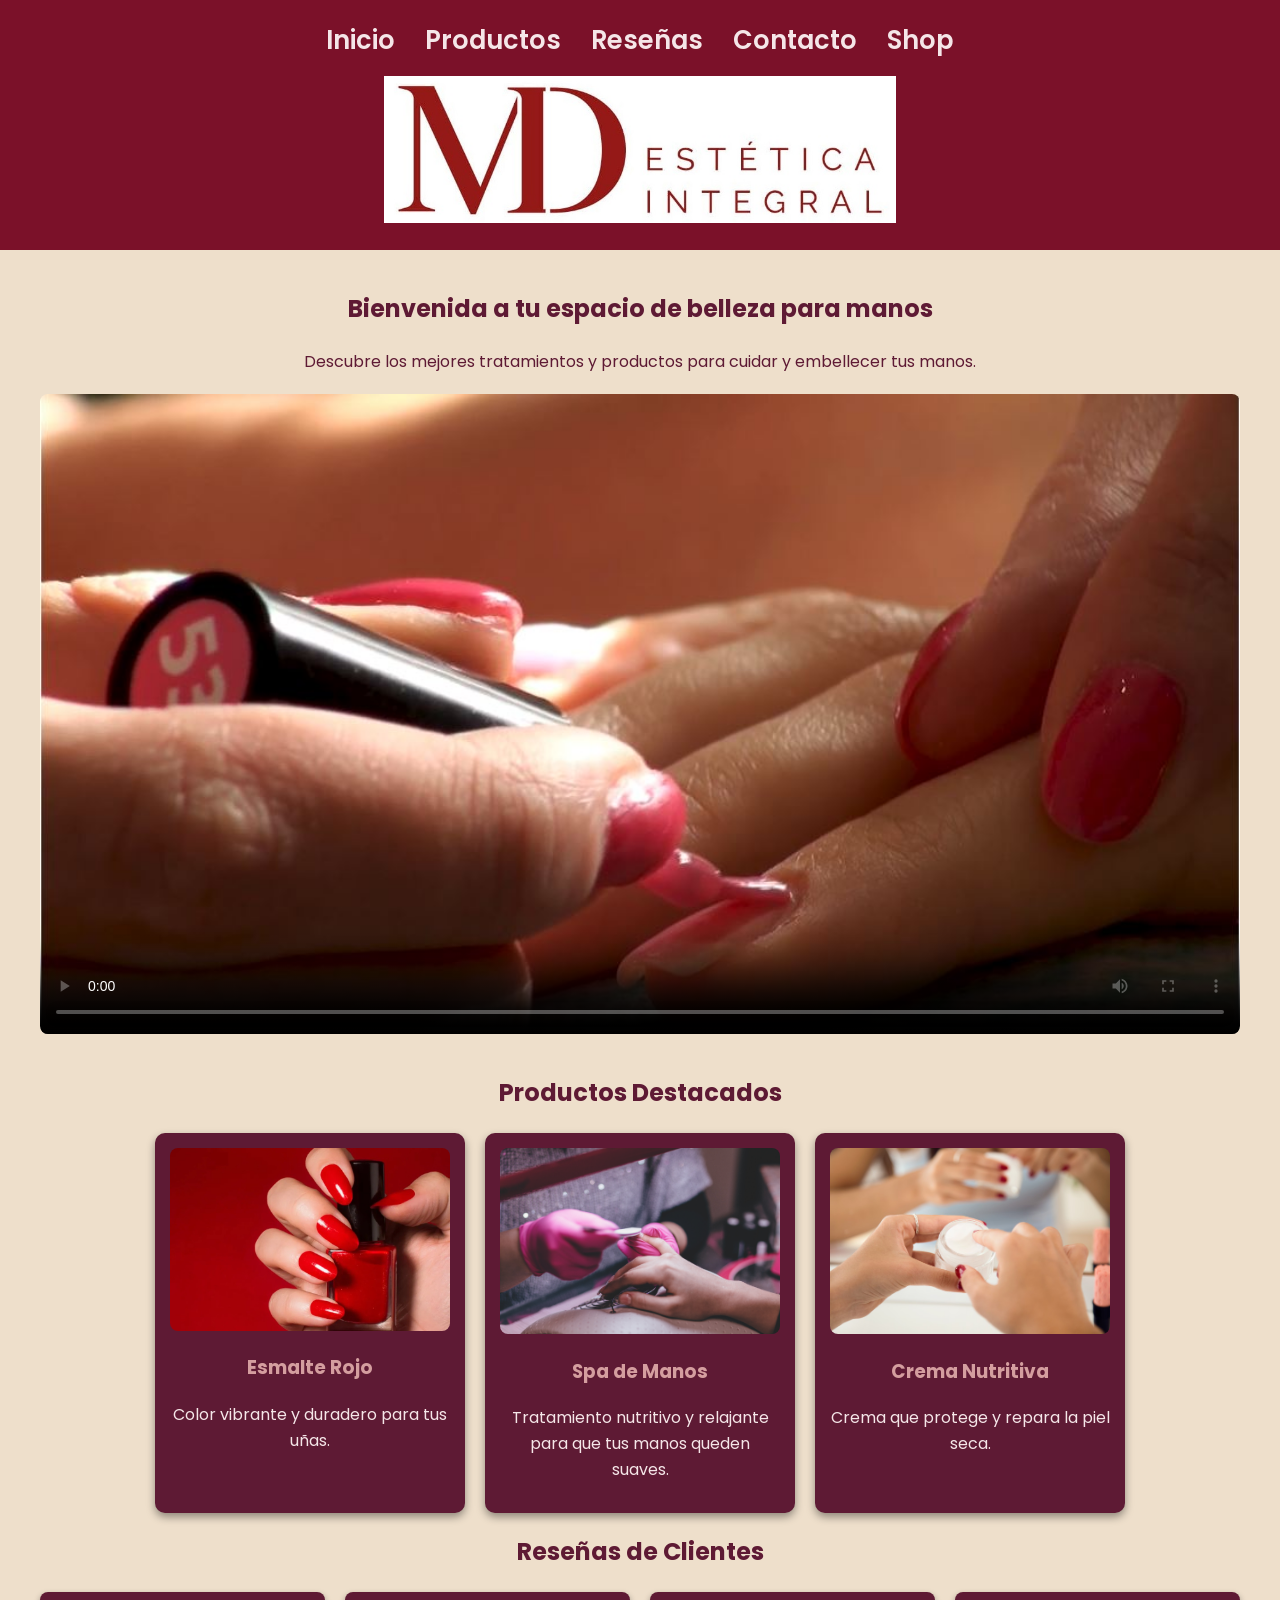
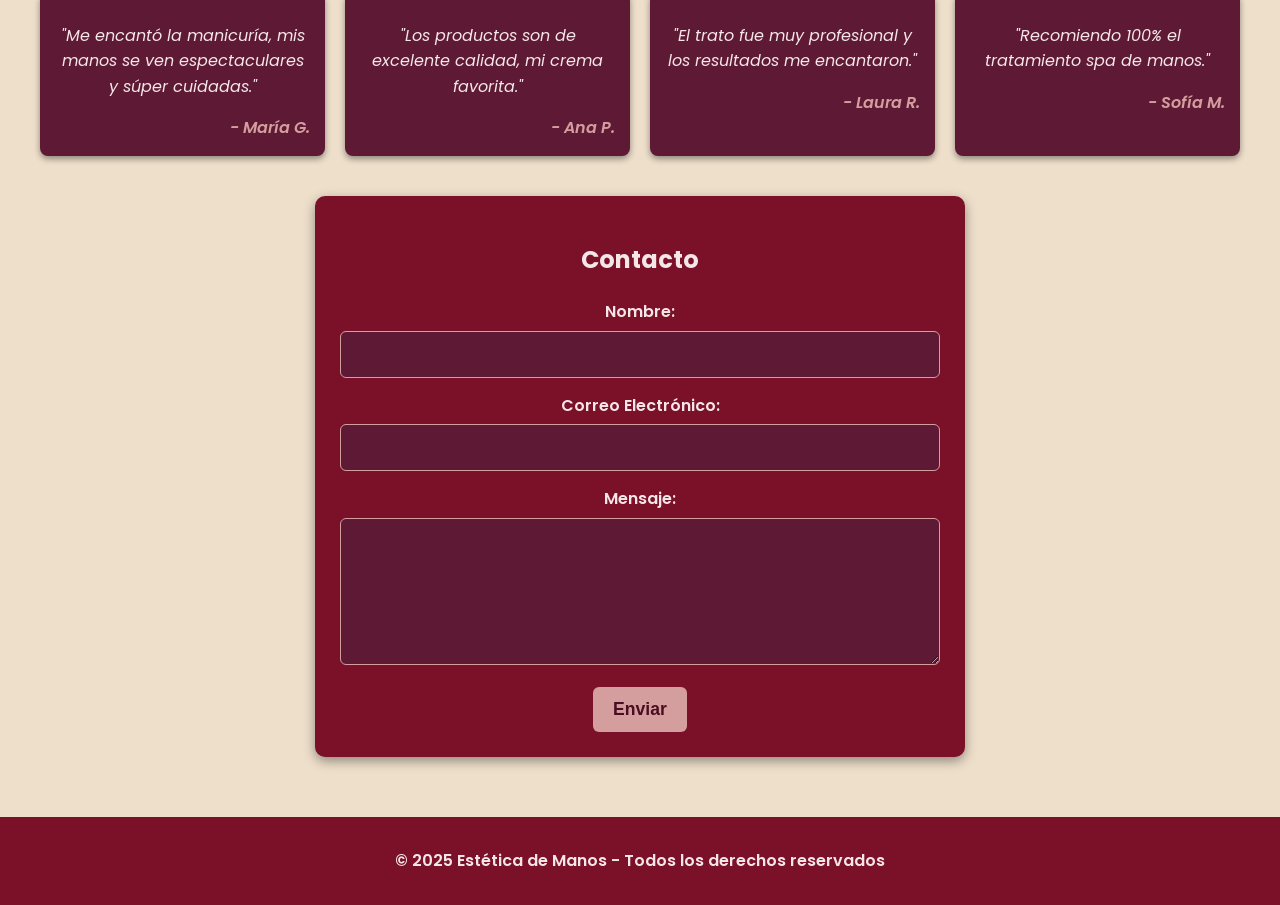
<file: index.html>
<!DOCTYPE html>
<html lang="es">
<head>
  <meta charset="UTF-8" />
  <meta name="viewport" content="width=device-width, initial-scale=1" />
  <title>MD Estética</title>
  <link rel="apple-touch-icon" sizes="180x180" href="./apple-touch-icon.png">
  <link rel="icon" type="image/png" sizes="32x32" href="./favicon-32x32.png">
  <link rel="icon" type="image/png" sizes="16x16" href="./favicon-16x16.png">
  <link rel="manifest" href="./site.webmanifest">
  <link href="https://fonts.googleapis.com/css2?family=Poppins:wght@300;600&display=swap" rel="stylesheet" />
  <link rel="stylesheet" href="./css/styles.css" />
</head>
<body>
  <header>
    <nav>
      <ul class="nav-list">
        <li><a href="#inicio">Inicio</a></li>
        <li><a href="#productos">Productos</a></li>
        <li><a href="#resenas">Reseñas</a></li>
        <li><a href="#contacto">Contacto</a></li>
        <li><a href="./pages/shop.html">Shop</a></li>
      </ul>
    </nav>
    <a href="#">
        <img src="./media/img/LogoMD_3.jpg" class="logoMD"  width="40%" alt="Logo MD Estetica Integral">            
    </a>
  </header>

  <main>
    <section id="inicio" class="inicio-section">
      <h2>Bienvenida a tu espacio de belleza para manos</h2>
      <p>Descubre los mejores tratamientos y productos para cuidar y embellecer tus manos.</p>
      <video controls class="video-bienvenida" poster="./media/img/CapturaVideo.JPG">
        <source src="./media/video/Esmaltando.mp4" type="video/mp4" />
        Tu navegador no soporta el video.
      </video>
    </section>

    <section id="productos" class="productos-section">
      <h2>Productos Destacados</h2>
      <div class="cards-container">
        <article class="card">
          <img src="./media/img/EsmalteUñasRojo.jpg" alt="Esmalte de uñas rojo" />
          <h3>Esmalte Rojo</h3>
          <p>Color vibrante y duradero para tus uñas.</p>
        </article>

        <article class="card">
          <img src="./media/img/ManicuraSpa.jpg" alt="Manicura spa" />
          <h3>Spa de Manos</h3>
          <p>Tratamiento nutritivo y relajante para que tus manos queden suaves.</p>
        </article>

        <article class="card">
          <img src="./media/img/CremaNutritiva.jpg" alt="Crema para manos" />
          <h3>Crema Nutritiva</h3>
          <p>Crema que protege y repara la piel seca.</p>
        </article>
      </div>
    </section>

    <section id="resenas" class="resenas-section">
      <h2>Reseñas de Clientes</h2>
      <div class="resenas-grid">
        <article class="resena">
          <p>"Me encantó la manicuría, mis manos se ven espectaculares y súper cuidadas."</p>
          <strong>- María G.</strong>
        </article>
        <article class="resena">
          <p>"Los productos son de excelente calidad, mi crema favorita."</p>
          <strong>- Ana P.</strong>
        </article>
        <article class="resena">
          <p>"El trato fue muy profesional y los resultados me encantaron."</p>
          <strong>- Laura R.</strong>
        </article>
        <article class="resena">
          <p>"Recomiendo 100% el tratamiento spa de manos."</p>
          <strong>- Sofía M.</strong>
        </article>
      </div>
    </section>

    <section id="contacto" class="contacto-section">
      <h2>Contacto</h2>
      <form action="https://formspree.io/f/xpwlqaon" method="POST" class="contact-form">
        
        <input type="text" name="_honey" style="display:none">

        <input type="hidden" name="_captcha" value="false">

        <label for="nombre">Nombre:</label>
        <input type="text" id="nombre" name="nombre" required />

        <label for="email">Correo Electrónico:</label>
        <input type="email" id="email" name="email" required />

        <label for="mensaje">Mensaje:</label>
        <textarea id="mensaje" name="mensaje" rows="5" required></textarea>

        <button type="submit">Enviar</button>

        <p class="form-success" style="display: none; color: green;">Mensaje enviado con éxito ✅</p>
        <p class="form-error" style="display: none; color: red;">Ocurrió un error. Intenta nuevamente ❌</p>
      </form>
    </section>
  </main>

  <footer>
    <p>© 2025 Estética de Manos - Todos los derechos reservados</p>
  </footer>
  <script src="./js/formulario.js"></script>
</body>
</html>
</file>
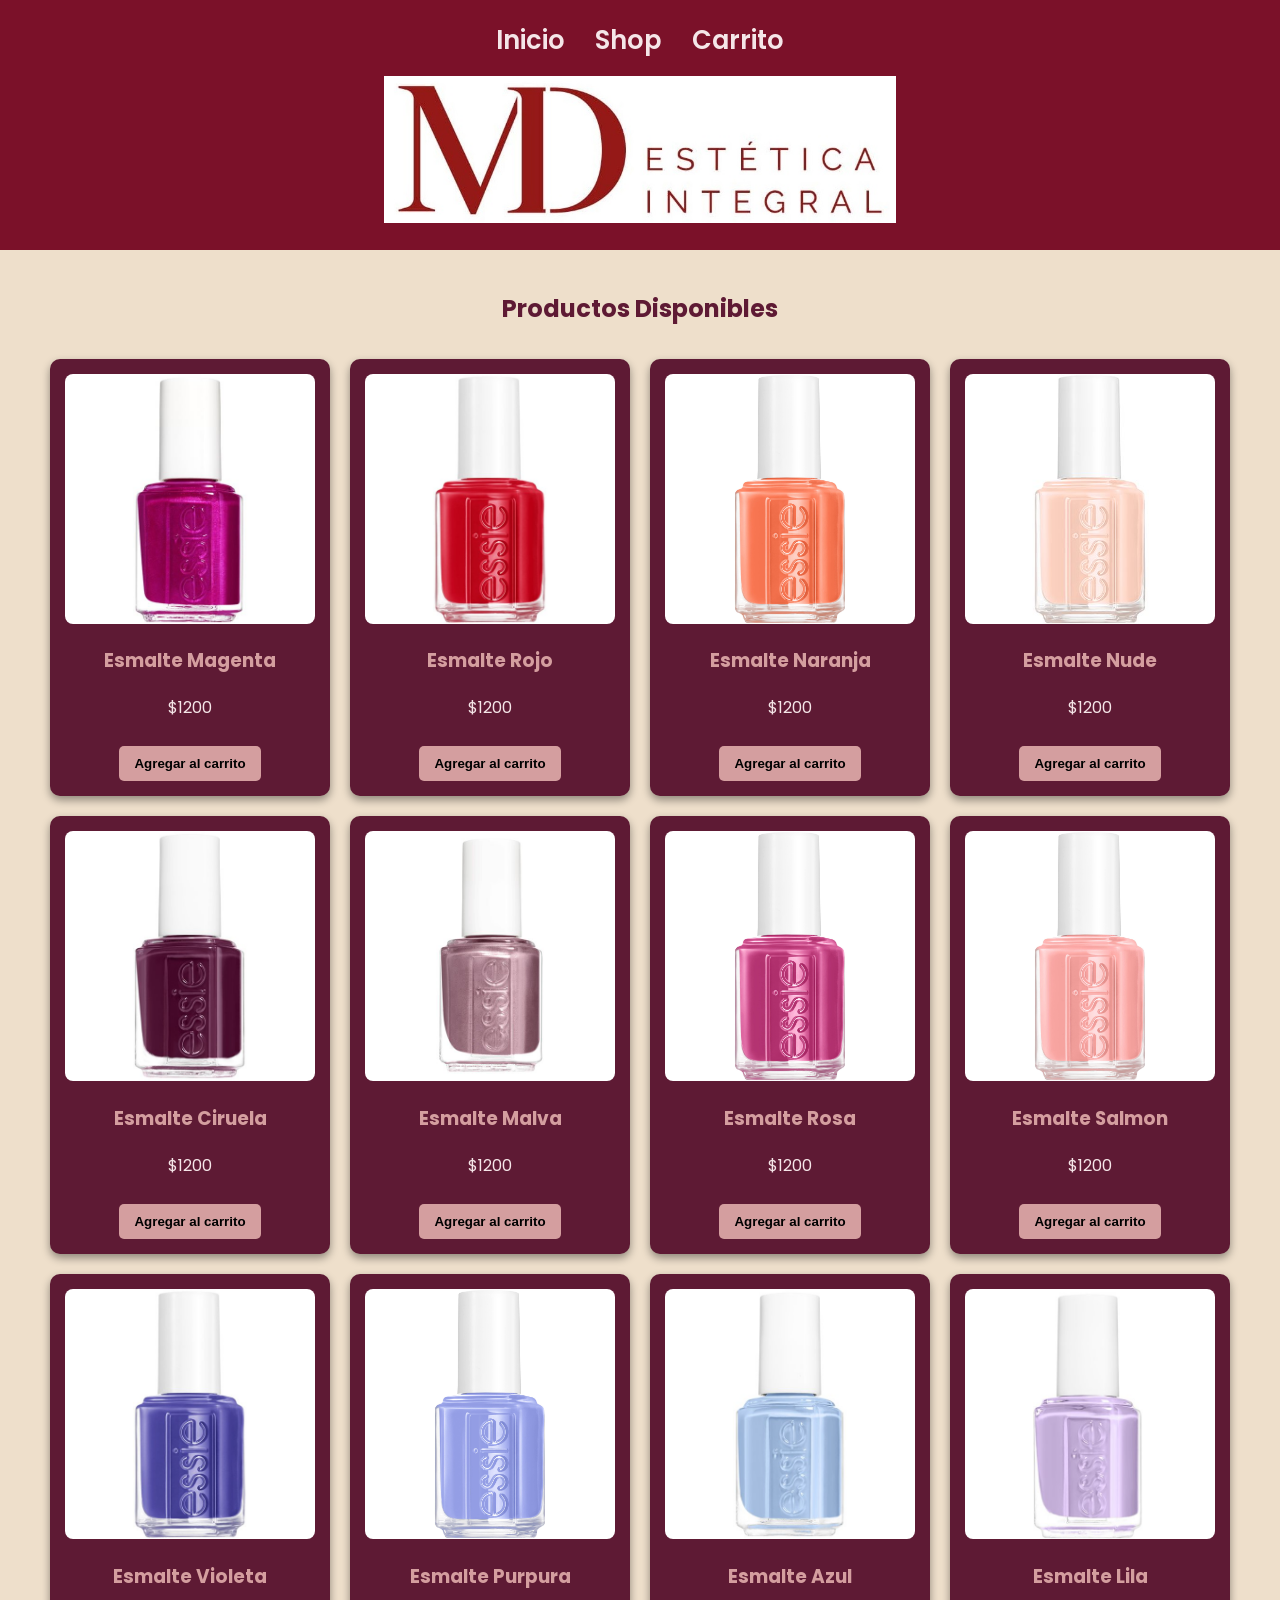
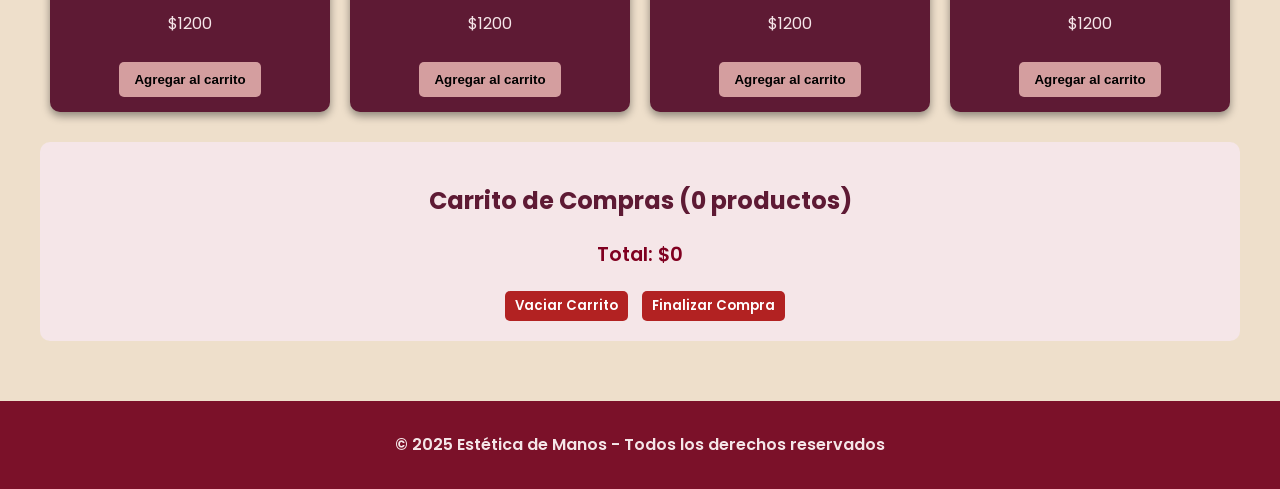
<file: pages/shop.html>
<!DOCTYPE html>
<html lang="es">
<head>
  <meta charset="UTF-8" />
  <meta name="viewport" content="width=device-width, initial-scale=1" />
  <title>Tienda | MD Estética</title>
  <link href="https://fonts.googleapis.com/css2?family=Poppins:wght@300;600&display=swap" rel="stylesheet" />
  <link rel="stylesheet" href="../css/styles.css" />
</head>
<body>
  <header>
    <nav>
      <ul class="nav-list">
        <li><a href="../index.html">Inicio</a></li>
        <li><a href="shop.html" class="active">Shop</a></li>
        <li><a href="#carrito">Carrito</a></li>
      </ul>
    </nav>
    <img src="../media/img/LogoMD_3.jpg" class="logoMD" width="40%" alt="Logo MD Estetica Integral">
  </header>

  <main>
    <h2>Productos Disponibles</h2>
    <div class="grid-productos" id="productos-container"></div>

    <section id="carrito">
        <h2>Carrito de Compras (<span id="contador-carrito">0</span> productos)</h2>
      <ul id="carrito-lista"></ul>
      <p>Total: $<span id="carrito-total">0</span></p>
      <button onclick="vaciarCarrito()">Vaciar Carrito</button>
      <button onclick="finalizarCompra()">Finalizar Compra</button>
    </section>
  </main>

  <footer>
    <p>© 2025 Estética de Manos - Todos los derechos reservados</p>
  </footer>
  <script src="../js/shop.js"></script>
</body>
</html>
</file>
<file: css/styles.css>
/* Fuentes */
body {
    font-family: 'Poppins', sans-serif;
    margin: 0;
    padding: 0;
    /*background: linear-gradient(135deg, #4a0e21, #7b1129); /* Degradado bordó */
    background: #eedfcb;
    color: #5e1a34; /* Color claro para contraste */
    line-height: 1.6;
    text-align: center;
  }
  
  header {
    background-color: #7b1129; /* Bordó oscuro */
    padding: 20px 0;
    text-align: center;
    color: #f5e6e8;
  }
  
  .nav-list {
    list-style: none;
    display: flex;
    justify-content: center;
    padding: 0;
    margin: 0 0 15px 0;
    gap: 30px;
  }
  
  .nav-list li a {
    color: #f5e6e8;
    text-decoration: none;
    font-weight: 600;
    font-size: 1.6rem;
  }
  
  .nav-list li a:hover {
    text-decoration: underline;
    color: #d49e9f; /* tono más claro bordó para hover */
  }
  
  main {
    padding: 20px;
    max-width: 1200px;
    margin: auto;
  }
  
  .inicio-section {
    text-align: center;
    margin-bottom: 40px;
  }
  
  .inicio-section video {
    margin-top: 20px;
    max-width: 100%;
    border-radius: 8px;
  }
  
  .video-bienvenida {
  width: 100%;
  max-width: 600px;
  border-radius: 8px;
  display: block;
  margin: 20px auto;
  }
  
  /* Flexbox para productos */
  .productos-section .cards-container {
    display: flex;
    flex-wrap: wrap;
    gap: 20px;
    justify-content: center;
  }
  
  .card {
    background: #5e1a34; /* bordó medio para las cards */
    border-radius: 10px;
    box-shadow: 0 4px 8px rgb(0 0 0 / 0.4);
    max-width: 280px;
    flex: 1 1 280px;
    padding: 15px;
    text-align: center;
    color: #f5e6e8;
  }
  
  .card img {
    max-width: 100%;
    border-radius: 8px;
  }
  
  .card h3 {
    margin-top: 15px;
    color: #d49e9f; /* título en tono claro */
  }
  
  /* Grid para reseñas */
  .resenas-section .resenas-grid {
    display: grid;
    grid-template-columns: repeat(auto-fit,minmax(250px,1fr));
    gap: 20px;
    margin-top: 20px;
  }
  
  .resena {
    background: #5e1a34; /* bordó medio */
    border-radius: 8px;
    padding: 15px;
    box-shadow: 0 3px 6px rgb(0 0 0 / 0.4);
    font-style: italic;
    color: #f5e6e8;
  }
  
  .resena strong {
    display: block;
    margin-top: 10px;
    text-align: right;
    color: #d49e9f;
    font-weight: 600;
  }
  
  /* Formulario */
  .contacto-section {
    margin-top: 40px;
    background: #7b1129; /* fondo bordó para el formulario */
    padding: 25px;
    border-radius: 10px;
    box-shadow: 0 4px 12px rgb(0 0 0 / 0.4);
    max-width: 600px;
    margin-left: auto;
    margin-right: auto;
    color: #f5e6e8;
  }
  
  .contact-form label {
    display: block;
    margin-bottom: 6px;
    font-weight: 600;
  }
  
  .contact-form input,
  .contact-form textarea {
    width: 100%;
    padding: 10px;
    margin-bottom: 15px;
    border-radius: 6px;
    border: 1px solid #d49e9f;
    background-color: #5e1a34;
    color: #f5e6e8;
    font-family: inherit;
    font-size: 1rem;
    box-sizing: border-box;
  }
  
  .contact-form input::placeholder,
  .contact-form textarea::placeholder {
    color: #d49e9f;
  }
  
  .contact-form button {
    background-color: #d49e9f; /* botón en tono claro bordó */
    color: #4a0e21;
    padding: 12px 20px;
    font-size: 1.1rem;
    border: none;
    border-radius: 6px;
    cursor: pointer;
    font-weight: 700;
    transition: background-color 0.3s ease;
  }
  
  .contact-form button:hover {
    background-color: #f5e6e8;
    color: #7b1129;
  }
  
  /* Footer */
  footer {
    text-align: center;
    padding: 15px 0;
    background-color: #7b1129;
    color: #f5e6e8;
    margin-top: 40px;
    font-weight: 600;
  }
  
  /* Media Queries - Responsive */
  @media (max-width: 768px) {
    .nav-list {
      flex-direction: column;
      gap: 15px;
    }
  
    .productos-section .cards-container {
      flex-direction: column;
      align-items: center;
    }
  
    .contacto-section {
      padding: 15px;
      margin: 20px 10px;
    }

    .logoMD {
      width: 80%;
    }
  }

  @media (max-width: 768px) and (orientation: landscape) {
    .logoMD {
      width: 50%;
    }
  }

.grid-productos {
  display: grid;
  grid-template-columns: repeat(auto-fit, minmax(250px, 1fr));
  gap: 20px;
  margin: 30px 0;
  padding: 0 10px;
}

.grid-productos .card button {
  margin-top: 10px;
  background-color: #d49e9f;
  border: none;
  padding: 10px 15px;
  font-weight: bold;
  border-radius: 5px;
  cursor: pointer;
}

#carrito {
  background-color: #f5e6e8;
  padding: 20px;
  border-radius: 10px;
  margin-top: 30px;
  color: #5e1a34;
}

#carrito-lista {
  list-style: none;
  padding: 0;
}

#carrito-lista li {
  margin-bottom: 10px;
}

  /* Botón Vaciar Carrito */
#carrito button {
  background-color: #800020;
  color: #fff;
  padding: 10px 20px;
  border: none;
  border-radius: 8px;
  font-family: 'Poppins', sans-serif;
  font-weight: 600;
  cursor: pointer;
  transition: background-color 0.3s ease;
  margin-top: 10px;
}

#carrito button:hover {
  background-color: #a52a2a;
}

/* Leyenda del total */
#carrito p {
  font-size: 1.2rem;
  font-weight: 600;
  color: #800020;
  margin: 10px 0;
}

#carrito input[type="number"] {
  width: 50px;
  padding: 5px;
  margin: 0 5px;
  border-radius: 5px;
  border: 1px solid #ccc;
}

#carrito button {
  margin-left: 10px;
  background-color: #b22222;
  padding: 5px 10px;
  border-radius: 5px;
}

#carrito button:hover {
  background-color: #cc4444;
}

/* Estilo de ítems en el carrito */
.item-carrito {
  display: flex;
  justify-content: space-between;
  align-items: center;
  background: #f9f9f9;
  padding: 12px;
  margin: 8px 0;
  border-radius: 10px;
  box-shadow: 0 2px 6px rgba(0,0,0,0.1);
  gap: 20px;
}

.item-info p {
  margin: 5px 0;
  font-size: 14px;
  color: #444;
}

.item-info strong {
  font-size: 16px;
  color: #e63946;
  font-size: 1.4rem;
}

.item-carrito input[type="number"] {
  width: 50px;
  padding: 3px 5px;
  border-radius: 5px;
  border: 1px solid #bbb;
}

.btn-eliminar {
  background-color: #e63946; /*e2bbbb*/
  color: white;
  border: none;
  padding: 6px 10px;
  border-radius: 5px;
  cursor: pointer;
  font-size: 14px;
}

.btn-eliminar:hover {
  background-color: #b71c1c;
}

.item-info input[type="number"] {
  width: 50px;
  padding: 3px;
}
</file>
